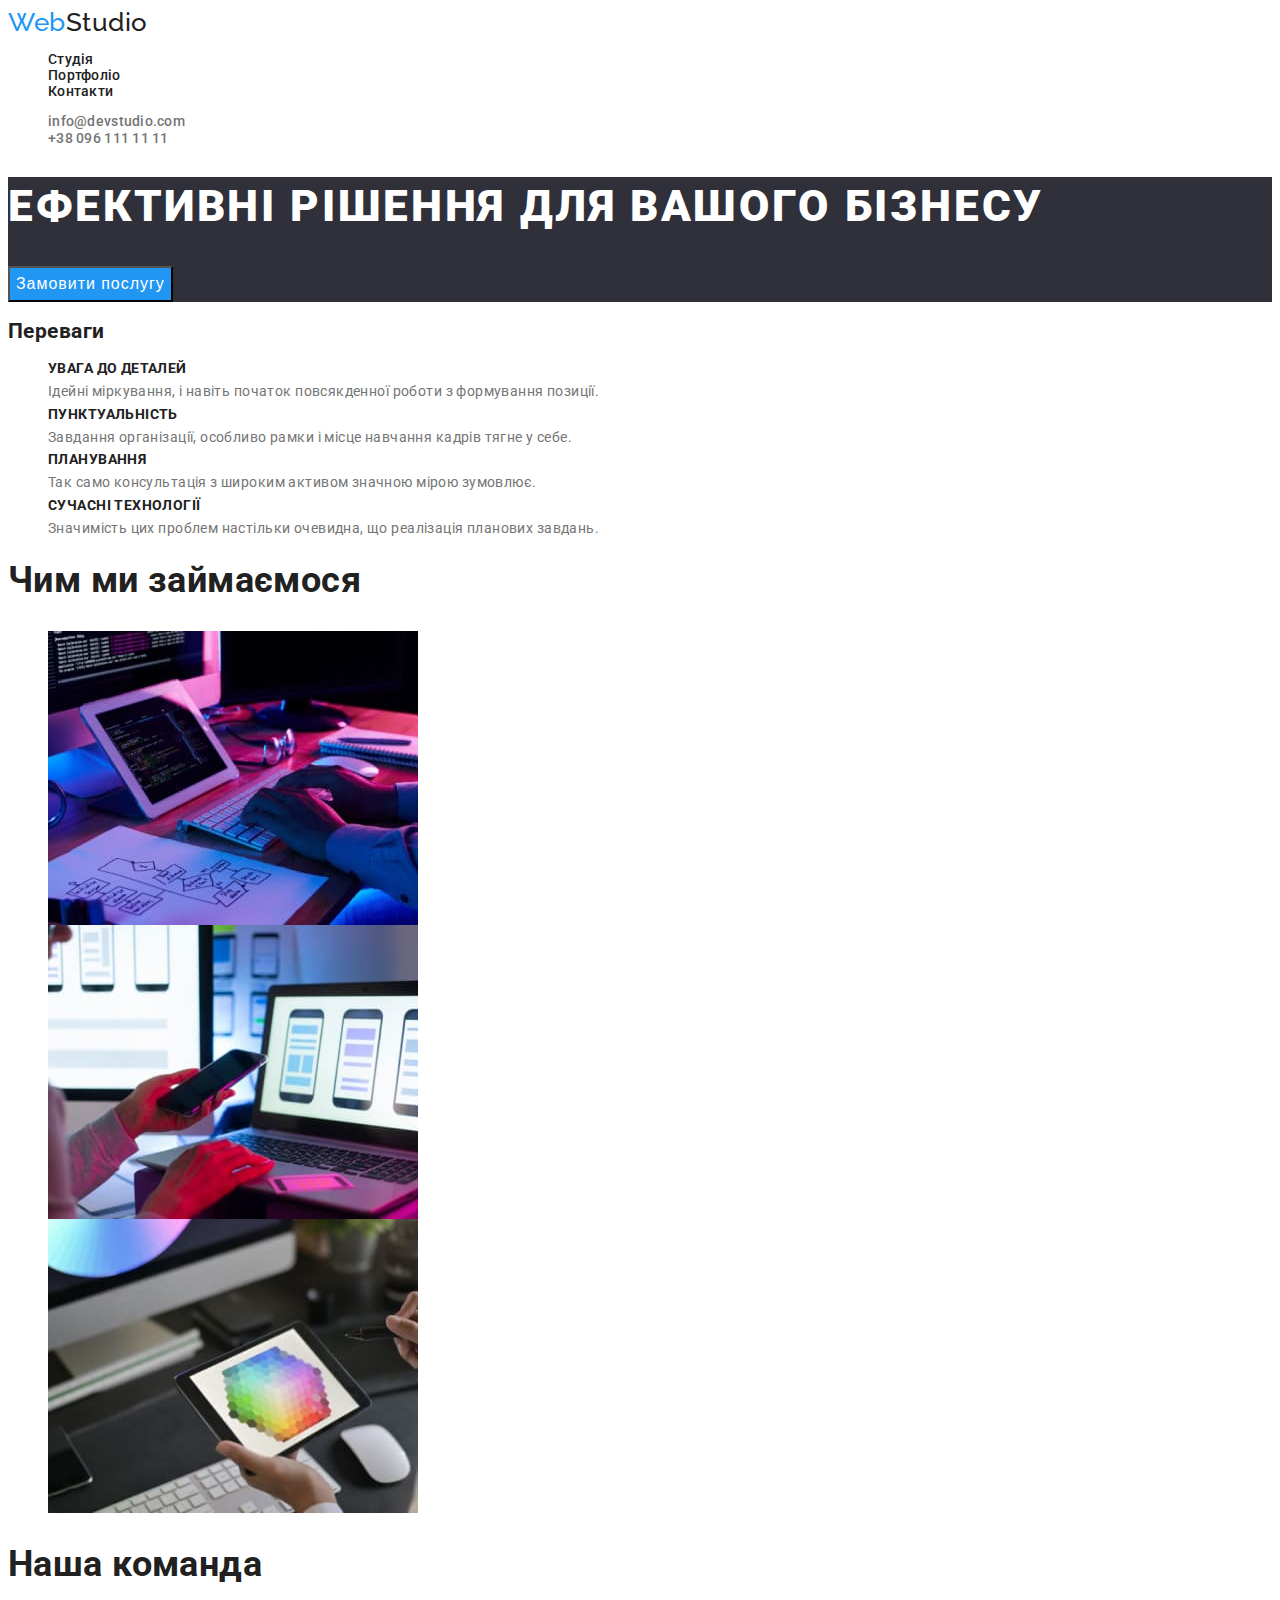
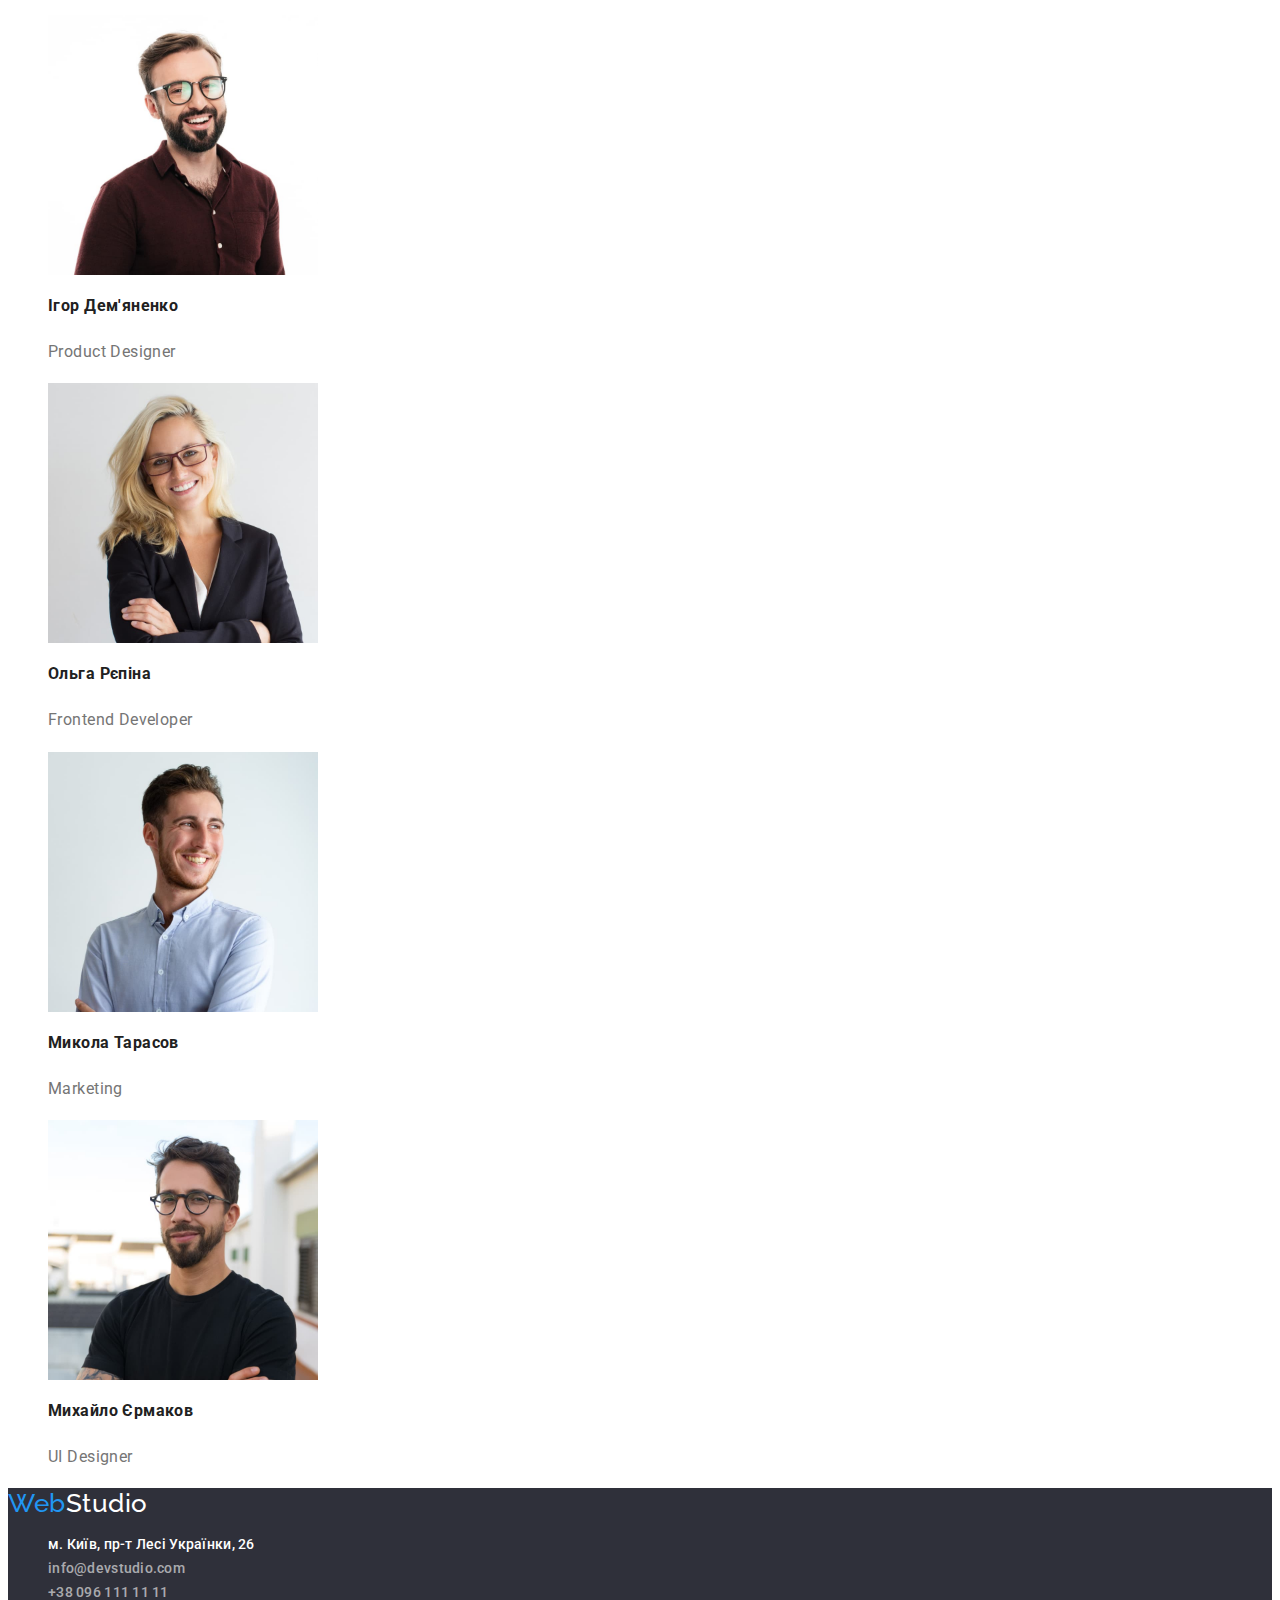
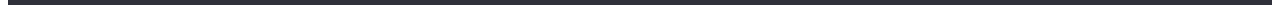
<file: index.html>
<!DOCTYPE html>
<html lang="uk">

<head>
    <meta charset="UTF-8" />
    <meta http-equiv="X-UA-Compatible" content="IE=edge" />
    <meta name="viewport" content="width=device-width, initial-scale=1.0" />
    <title>WebStudio</title>
    <link rel="preconnect" href="https://fonts.googleapis.com">
    <link rel="preconnect" href="https://fonts.gstatic.com" crossorigin>
    <link href="https://fonts.googleapis.com/css2?family=Raleway:wght@700&family=Roboto:wght@400;500;700;900&display=swap"
        rel="stylesheet">
    <link rel="stylesheet" href="./css/styles.css" />
</head>

<body>
    <!--header-->
    <header>
        <nav>
            <a href="./index.html" class="logo link"><span>Web</span>Studio</a>
            
            <ul class="site-nav list">
                <li><a href="./index.html" class="current link">Студія</a></li>
                <li><a href="./portfolio.html" class="site-nav-portfolio link">Портфоліо</a></li>
                <li><a href="" class="site-nav-contact link">Контакти</a></li>
            </ul>
        </nav>
        <ul class="contacts-nav list">
            <li>
                <a href="mailto:info@devstudio.com" class="contacts-nav-mail link">info@devstudio.com</a>
            </li>
            <li>
                <a href="tel:+380961111111" class="contacts-nav-number link">+38 096 111 11 11</a>
            </li>
        </ul>
    </header>
    <main>
        <section class="mains">
            <h1 class="main-tittle">Ефективні рішення для вашого бізнесу</h1>

            <button type="button" class="model-open-button">Замовити послугу</button>
        </section>

        <section>
            <h2>Переваги</h2>
            <ul class="features list">
                <li>
                    <h3 class="subtitle">УВАГА ДО ДЕТАЛЕЙ</h3>
                    <p class="subtitle-text">Ідейні міркування, i навіть початок повсякденної роботи з
                        формування позиції.</p>
                </li>
                <li>
                    <h3 class="subtitle">ПУНКТУАЛЬНІСТЬ</h3>

                    <p class="subtitle-text">Завдання організації, особливо рамки i місце навчання кадрів тягне
                        у себе.</p>
                </li>
                <li>
                    <h3 class="subtitle">ПЛАНУВАННЯ</h3>
                    <p class="subtitle-text">Так само консультація з широким активом значною мірою зумовлює.</p>
                </li>
                <li>
                    <h3 class="subtitle">СУЧАСНІ ТЕХНОЛОГІЇ</h3>
                    <p class="subtitle-text">Значимість цих проблем настільки очевидна, що реалізація планових
                        завдань.</p>
                </li>
            </ul>
        </section>

        <section>
            <h2 class="caption-work">Чим ми займаємося</h2>
            <ul class="caption list">
                <li><img src="./images/images-2/img.jpg" alt="Кодування" width="370" /></li>
                <li><img src="./images/images-2/img-2.jpg" alt="Сматрфон в руках" width="370" /></li>
                <li><img src="./images/images-2/img-3.jpg" alt="Планшет на екрані з фігурою" width="370" /></li>
            </ul>
        </section>

        <section>
            <h2 class="teams">Наша команда</h2>
            <ul class="Teams list">
                <li 
                ><img src="./images/b/img.jpg" alt="Ігор Дем'яненко" width="270" />
                    <h3 class="teams-people">Ігор Дем'яненко</h3>
                    <p class="position">Product Designer</p>
                </li>
                <li 
                ><img src="./images/b/img-2.jpg" alt="Ольга Рєпіна" width="270" />
                    <h3 class="teams-people">Ольга Рєпіна</h3>
                    <p class="position">Frontend Developer</p>
                </li>
                <li 
                ><img src="./images/b/img-3.jpg" alt="Микола Тарасов" width="270" />
                    <h3 class="teams-people">Микола Тарасов</h3>
                    <p class="position">Marketing</p>
                </li>
                <li 
                ><img src="./images/b/img-4.jpg" alt="Михайло Єрмаков" width="270" />
                    <h3 class="teams-people">Михайло Єрмаков</h3>
                    <p class="position">UI Designer</p>
                </li>
            </ul>
        </section>
    </main>

    <!--footer-->

    <footer class="page-footer">
        <a href="./index.html" class="footer-logo link"><span>Web</span>Studio</a>
        <address class="adress">
            <ul class="block list">
                <li>
                    <a  href="https://goo.gl/maps/CPtrU1FHBa2aNyZL9" class="block-maps link" target="_blank"
                        rel="noopener noreferrer nofollow">м. Київ, пр-т Лесі
                        Українки, 26</a>
                </li>
                <li>
                    <a href="mailto:info@devstudio.com " class="block-mail link" >info@devstudio.com </a>
                </li>
                <li>
                    <a  href="tel:+380961111111" class="block-number link">+38 096 111 11 11</a>
                </li>
            </ul>
        </address>
    </footer>
</body>

</html>
</file>
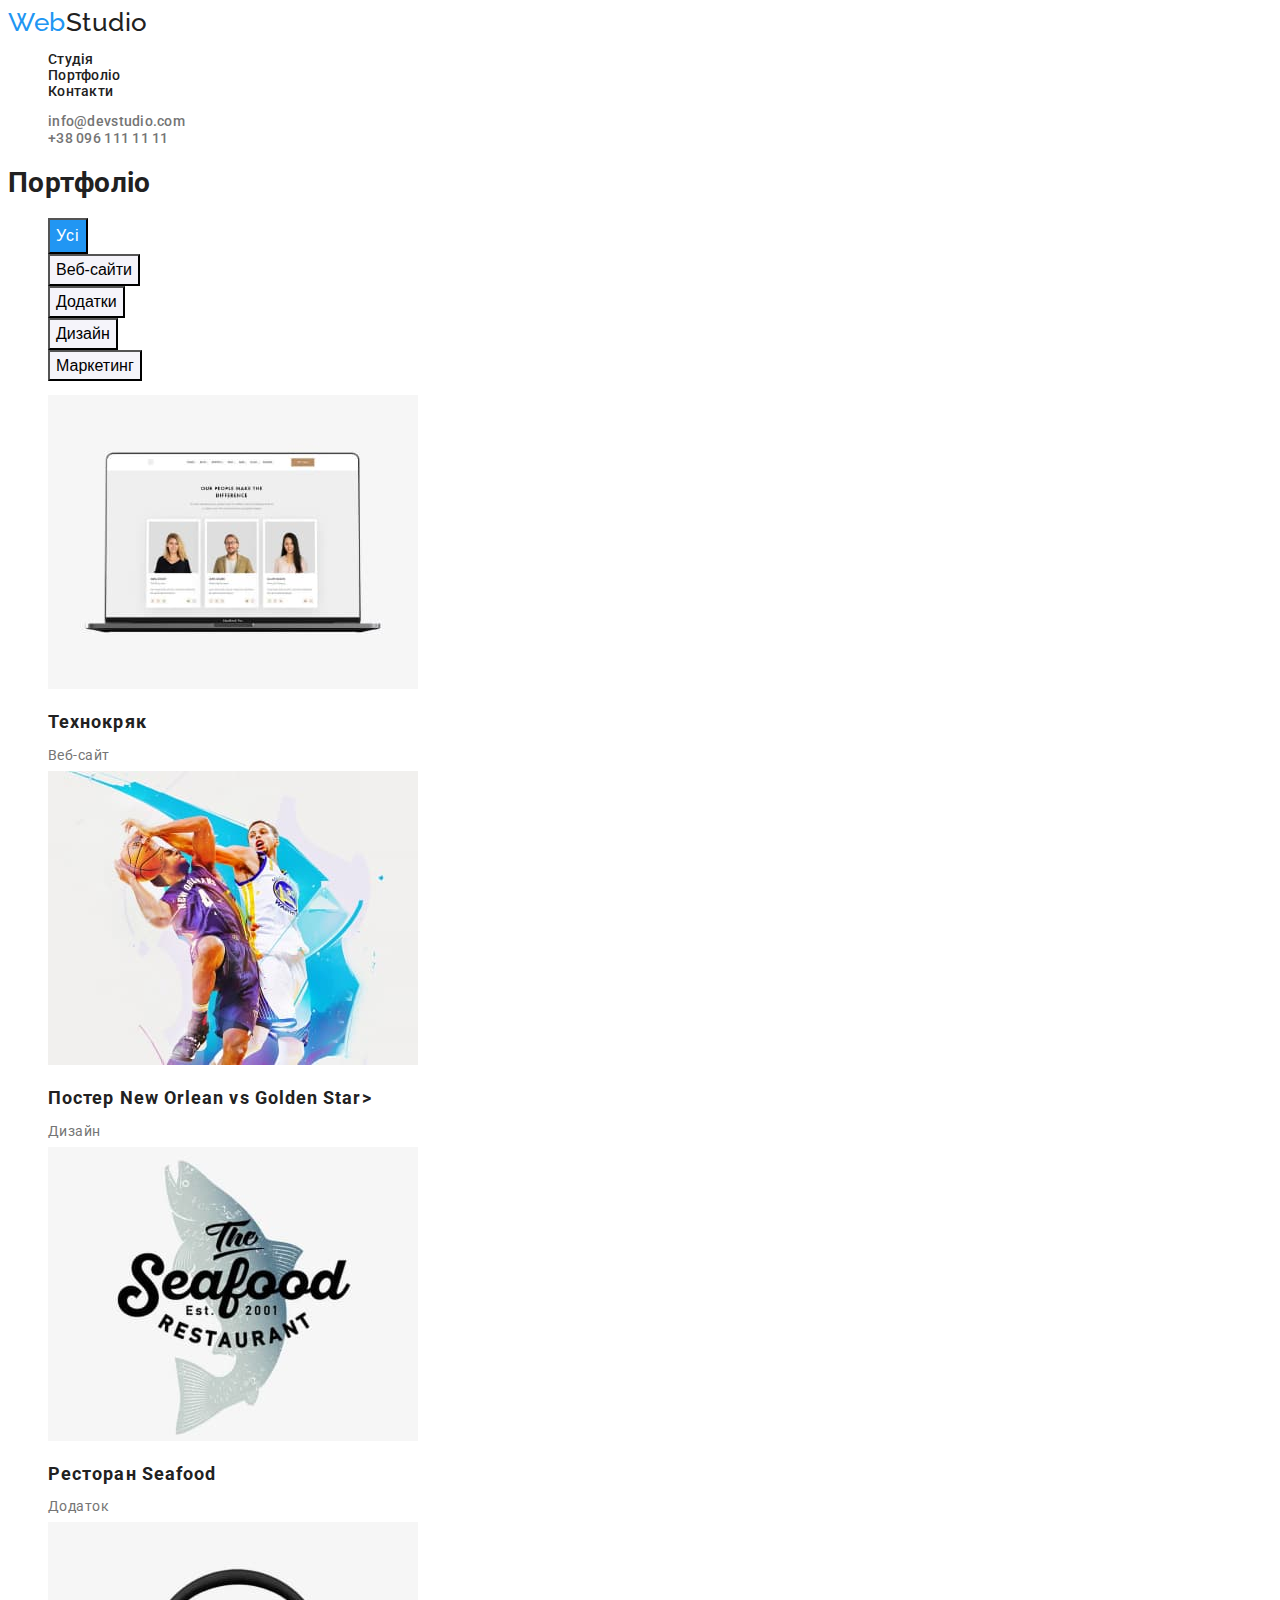
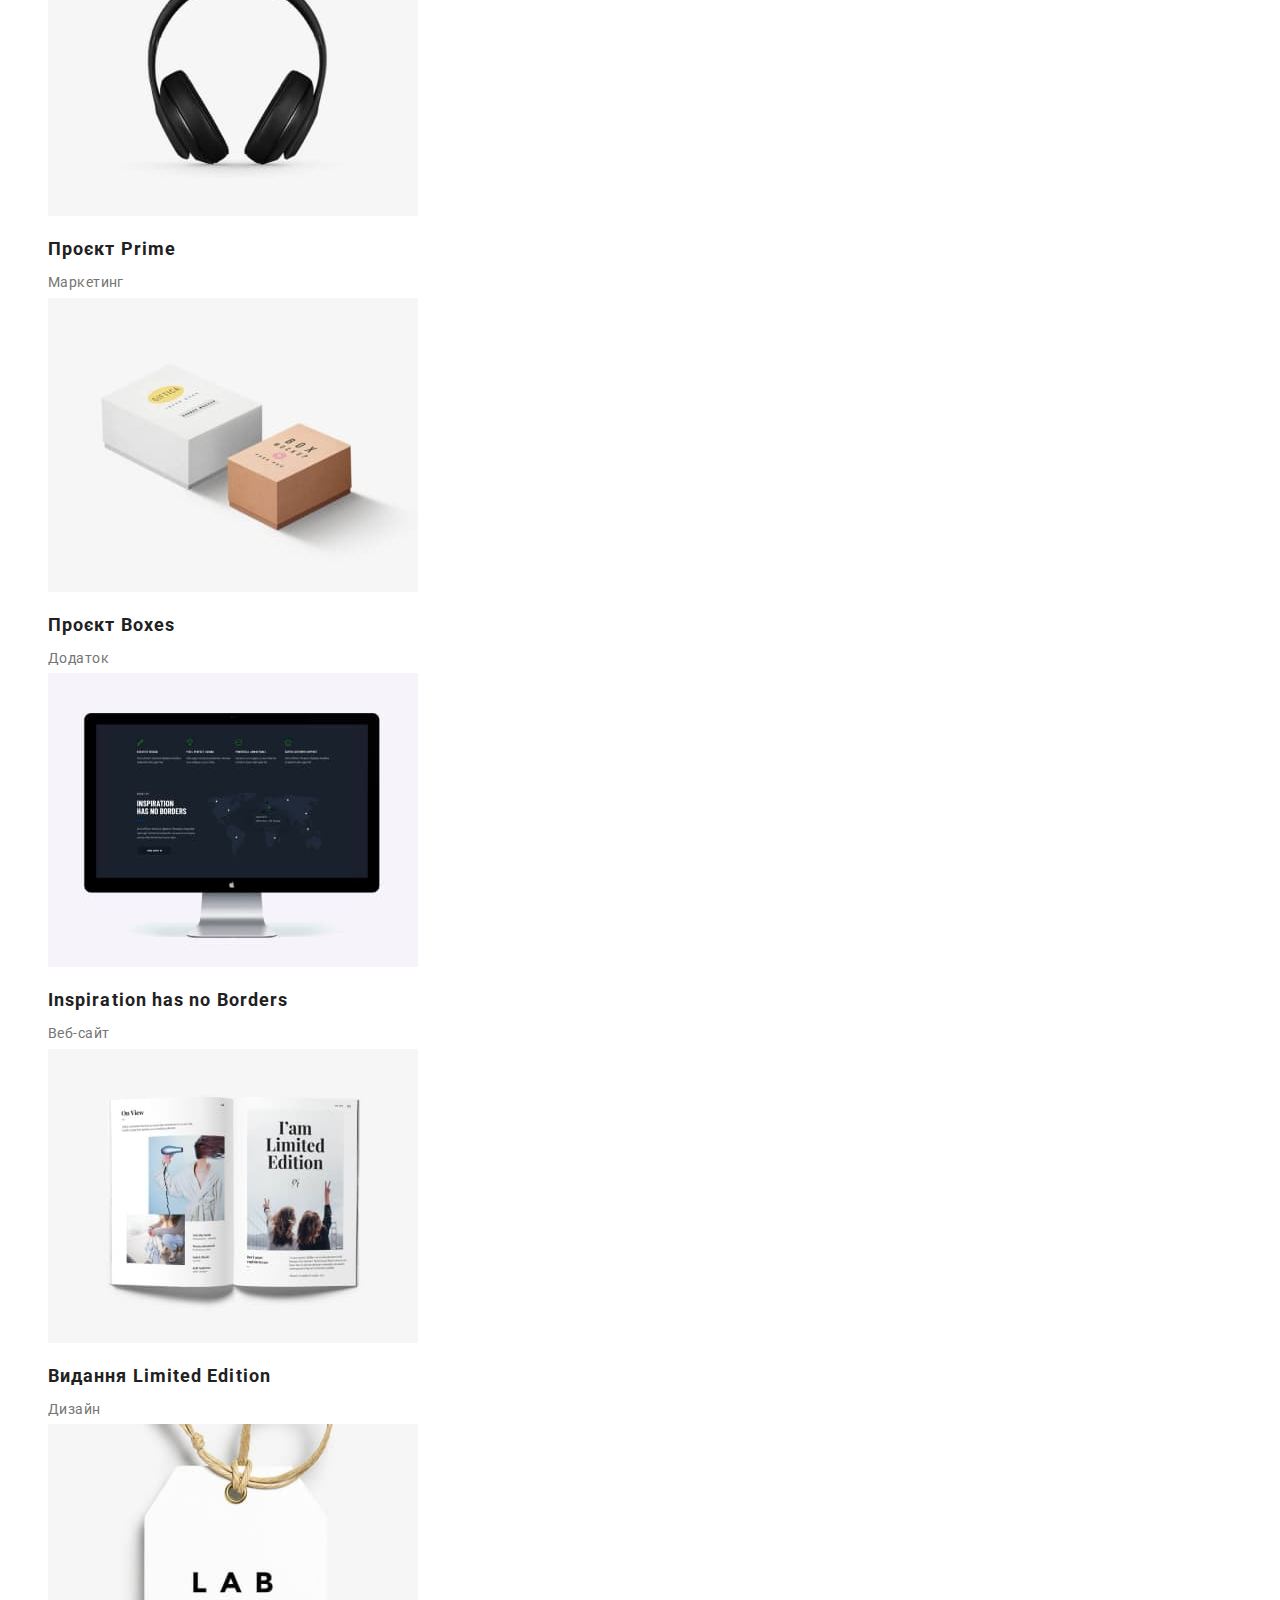
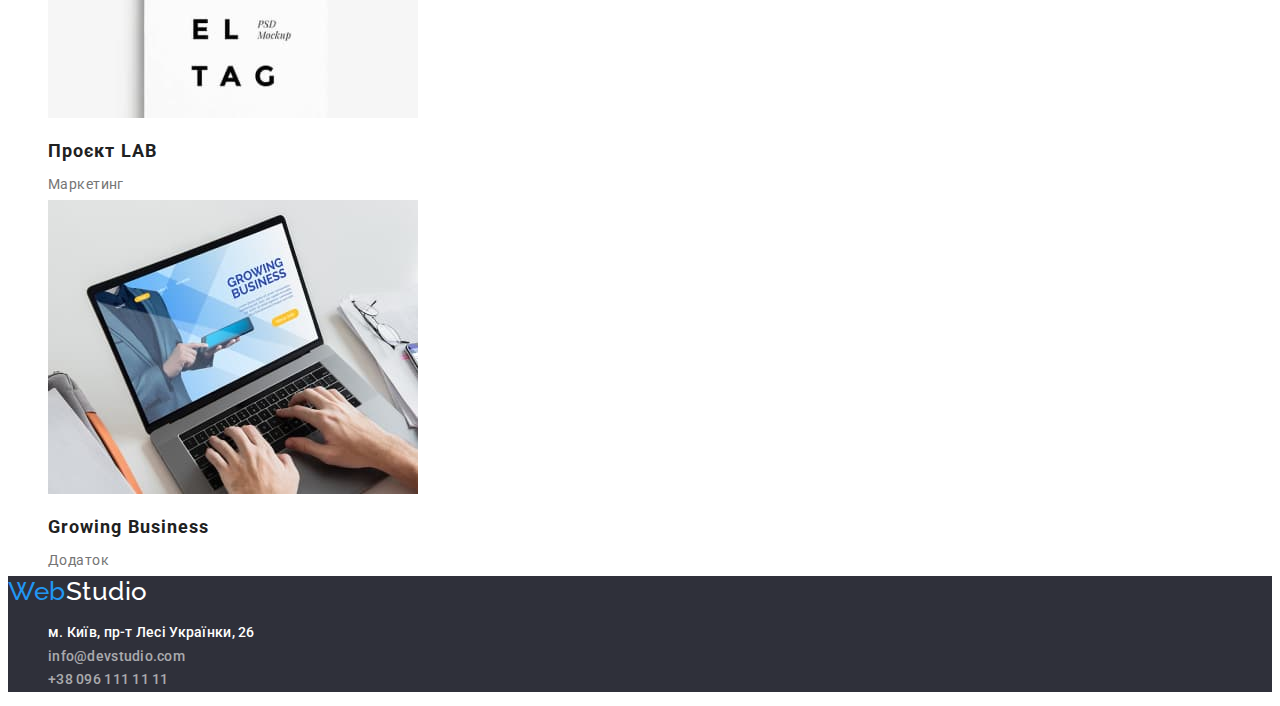
<file: portfolio.html>
<!DOCTYPE html>
<html lang="uk">
  <head>
    <meta charset="UTF-8" />
    <meta http-equiv="X-UA-Compatible" content="IE=edge" />
    <meta name="viewport" content="width=device-width, initial-scale=1.0" />
    <title>WebStudio</title>
    <link rel="preconnect" href="https://fonts.googleapis.com" />
    <link rel="preconnect" href="https://fonts.gstatic.com" crossorigin />
    <link
      href="https://fonts.googleapis.com/css2?family=Raleway:wght@700&family=Roboto:wght@400;500;700&display=swap"
      rel="stylesheet"
    />
    <link rel="stylesheet" href="./css/styles.css" />
  </head>
  <body>
    <!--header-->
    <header class="page-header">
      <nav>
        <a href="./index.html" class="logo link"> <span>Web</span>Studio</a>
        <ul class="site-nav list">
          <li><a href="./index.html" class="site-nav-studia link">Студія</a></li>
          <li><a href="./portfolio.html" class="link current">Портфоліо</a></li>
          <li><a href="" class="site-nav-contact link">Контакти</a></li>
        </ul>
      </nav>

      <ul class="contacts-nav list">
        <li>
          <a href="mailto:info@devstudio.com" class="contacts-nav-mail link">info@devstudio.com</a>
        </li>
        <li>
          <a href="tel:+380961111111" class="contacts-nav-number link">+38 096 111 11 11</a>
        </li>
      </ul>
    </header>

    <main>
      <section>
        <h1>Портфоліо</h1>

        <ul class="main list">
          <li>
            <button type="button" class="model-open-buttons-current">Усі</button>
          </li>
          <li>
            <button type="button" class="model-open-buttons">Веб-сайти</button>
          </li>
          <li>
            <button type="button" class="model-open-buttons">Додатки</button>
          </li>

          <li>
            <button type="button" class="model-open-buttons">Дизайн</button>
          </li>
          <li>
            <button type="button" class="model-open-buttons">Маркетинг</button>
          </li>
        </ul>

        <ul class="features list">
          <li>
            <img src="./images/img.jpg" alt="На екрані ноута люди" width="370" />
            <h2 class="subtitle-portfolio link">Технокряк</h2>
            <p class="subtitle-text link">Веб-сайт</p>
          </li>

          <li>
            <img src="./images/img-1.jpg" alt="Блокування баскетболіста в прижку" width="370" />
            <h2 class="subtitle-portfolio link">Постер New Orlean vs Golden Star></h2>
            <p class="subtitle-text link">Дизайн</p>
          </li>

          <li>
            <img src="./images/img-2.jpg" alt="Лого ресторану" width="370" />
            <h2 class="subtitle-portfolio link">Ресторан Seafood</h2>
            <p class="subtitle-text link">Додаток</p>
          </li>

          <li>
            <img src="./images/img-3.jpg" alt="Навушники" width="370" />
            <h2 class="subtitle-portfolio link">Проєкт Prime</h2>
            <p class="subtitle-text link">Маркетинг</p>
          </li>

          <li>
            <img src="./images/img-4.jpg" alt="Маленькі коробчки для перфумів" width="370" />
            <h2 class="subtitle-portfolio link">Проєкт Boxes</h2>
            <p class="subtitle-text link">Додаток</p>
          </li>

          <li>
            <img src="./images/img-5.jpg" alt="Монітор комп'ютера" width="370" />
            <h2 class="subtitle-portfolio link">Inspiration has no Borders</h2>
            <p class="subtitle-text link">Веб-сайт</p>
          </li>

          <li>
            <img src="./images/img-6.jpg" alt="Розгорнутий журнал" width="370" />
            <h2 class="subtitle-portfolio link">Видання Limited Edition</h2>
            <p class="subtitle-text link">Дизайн</p>
          </li>

          <li>
            <img src="./images/img-7.jpg" alt="Брелок" width="370" />
            <h2 class="subtitle-portfolio link">Проєкт LAB</h2>
            <p class="subtitle-text link">Маркетинг</p>
          </li>

          <li>
            <img src="./images/img-8.jpg" alt="Праця на ноутбуку" width="370" />
            <h2 class="subtitle-portfolio link">Growing Business</h2>
            <p class="subtitle-text link">Додаток</p>
          </li>
        </ul>
      </section>
    </main>

    <!--footer-->
    <footer class="page-footer">
      <a href="./index.html" class="footer-logo link"><span>Web</span>Studio</a>

      <address class="adress">
        <ul class="block list">
          <li>
            <a
              href="https://goo.gl/maps/CPtrU1FHBa2aNyZL9"
              target="_blank"
              rel="noopener noreferrer nofollow"
              class="block-maps link"
              >м. Київ, пр-т Лесі Українки, 26</a
            >
          </li>
          <li>
            <a href="mailto:info@devstudio.com" class="block-mail link">info@devstudio.com </a>
          </li>
          <li>
            <a href="tel:+380961111111" class="block-number link">+38 096 111 11 11</a>
          </li>
        </ul>
      </address>
    </footer>
  </body>
</html>
</file>
<file: css/styles.css>
:root{
    --accent-color: #2196F3;
    --title-color: #212121;
    --logo-color: #000000;
    --primary-color: #757575;
    --back-fone-color: #F5F5F5;
    --white-color:  #FFFFFF;
    --block-color: #2F303A;
    --back-buttons-color: #F5F4FA;
}

.link {
    text-decoration: none;
}

.list {
    list-style: none;
}


img {
    display: block;
}

body {
    font-family: 'Roboto', sans-serif;
    letter-spacing: 0.03em;
    font-size: 14px;
    color: var(--title-color);
    background: var(--white-color)

}

.logo{
color: var(--logo-color);
font-family: 'Raleway', sans-serif;
font-size: 26px;
line-height: 1.19;

}

.logo span {
  color: var(--accent-color)    
}

.current:visited
{
    color: var(--accent-color)
}

.site-nav, .link {
    font-weight: 500;
    line-height: 1.14;
    letter-spacing: 0.02em;
    color: var(--title-color);

}
.site-nav-studia:hover,
.site-nav-studia:focus,
.site-nav-current:hover,
.site-nav-current:focus,
.site-nav-portfolio:hover,
.site-nav-portfolio:focus,
.site-nav-contact:hover,
.site-nav-contact:focus
 {
    color: var(--accent-color);
}

.contacts-nav-mail {
    font-weight: 500;
    line-height: 1.14;
    letter-spacing: 0.02em;
    color: var(--primary-color)
}

.contacts-nav-number {
    font-weight: 500;
    line-height: 1.14;
    letter-spacing: 0.02em;
    color: var(--primary-color)
}

.contacts-nav-mail:hover,
.contacts-nav-mail:focus,
.contacts-nav-number:hover,
.contacts-nav-number:focus {
    color: var(--accent-color);
}

.mains {
    background: var(--block-color)
}

.main-tittle {
    font-weight: 900;
    font-size: 44px;
    line-height: 1.36;
    letter-spacing: 0.06em;
    text-transform: uppercase;
    color: var(--white-color);
}

.model-open-button {
    font-size: 16px;
    line-height: 1.87;
    letter-spacing: 0.06em;
    background: #2196F3;
    color: var(--white-color);
    cursor: pointer;
}

.model-open-buttons{
    font-size: 16px;
    line-height: 1.62;
    background: var(--back-buttons-color);
}

.model-open-buttons-current {
    font-size: 16px;
    line-height: 1.87;
    letter-spacing: 0.06em;
    background: #2196F3;
    color: var(--white-color);
    cursor: pointer;
}
.model-open-buttons:hover,
.model-open-buttons:focus {
    background: #2196F3;
    color: var(--white-color);
    cursor: pointer;
}

.caption-work {
    font-size: 36px;
    line-height: 1.17;
    color: var(--title-color);}

.subtitle{
    font-size: 14px;
    line-height: 1.14;
    letter-spacing: 0.03em;
    text-transform: uppercase;
    color: var(--title-color);
}


.subtitle-portfolio{
    font-weight: 700;
    font-size: 18px;
    line-height: 2;
    letter-spacing: 0.06em;
    color: var(--title-color)
}

.subtitle-text{
    font-weight: 400;
    line-height: 1.71px;
    letter-spacing: 0.03em;
    color: var(--primary-color);
}
.teams {
    font-size: 36px;
    line-height: 1.17;
    color: var(--title-color);
}

.teams-people{
    font-size: 16px;
    line-height: 1.88;
    color: var(--title-color);
}

.position{
        font-size: 16px;
        line-height: 1.88;
        color: var(--primary-color);
}


 .page-footer {
    background: var(--block-color);
}

.footer-logo {
    color: var(--white-color);
    font-family: 'Raleway', sans-serif;
    font-size: 26px;
    line-height: 1.19;

}

.footer-logo span {
    color: var(--accent-color)}

    .adress{
        font-style: normal;
    }

.block-maps {
    line-height: 1.71;
    color: var(--white-color);
}

.block-mail {
    line-height: 1.71;
    color: rgba(255, 255, 255, 0.6);
}

.block-number {
    line-height: 1.71;
    color: rgba(255, 255, 255, 0.6);
}

.block-mail:hover,
.block-mail:focus,
.block-number:hover,
.block-number:focus{
    color: var(--accent-color);
}
</file>
